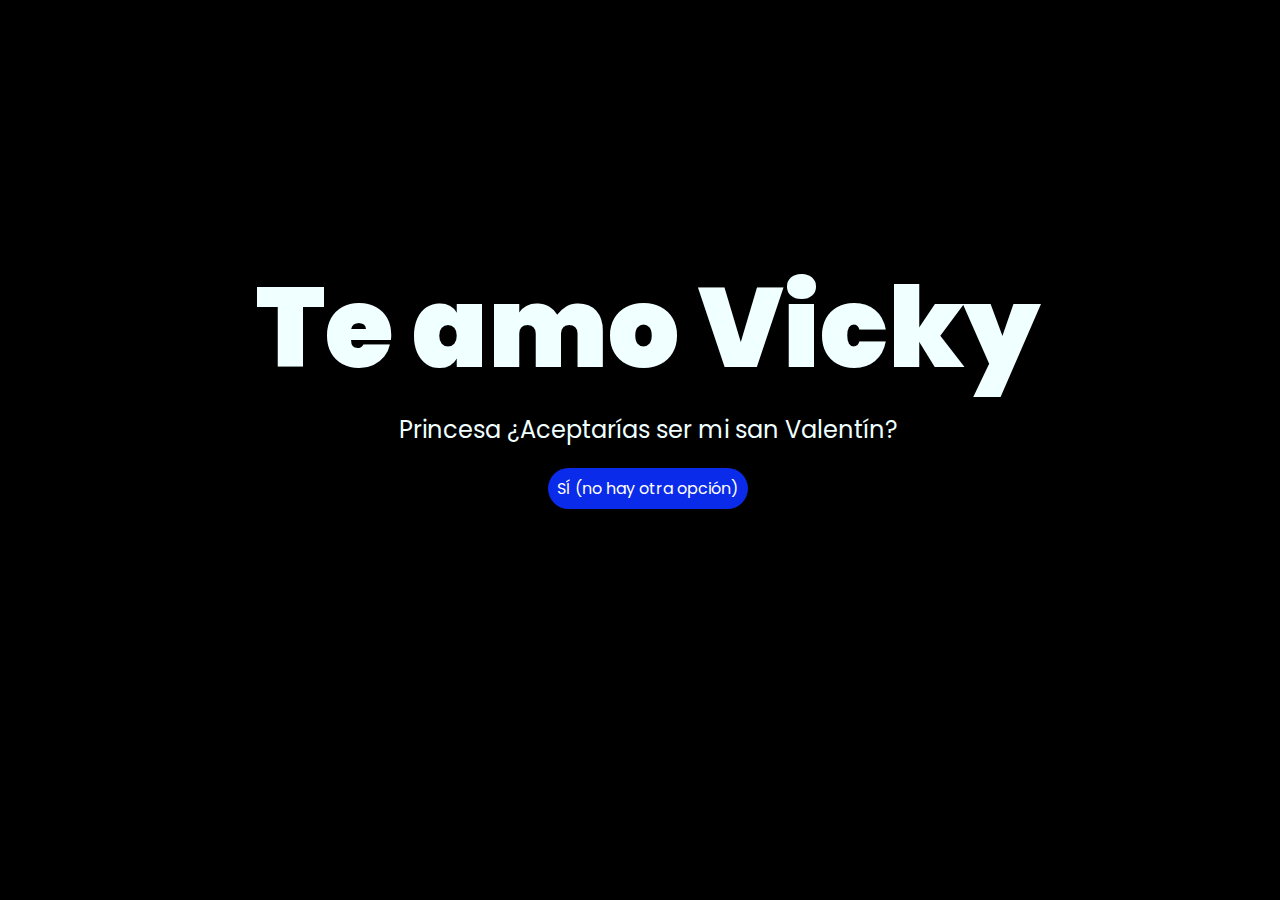
<file: index.html>
<!DOCTYPE html>
<html lang="es">

<head>
    <meta charset="UTF-8">
    <meta http-equiv="X-UA-Compatible" content="IE=edge">
    <meta name="viewport" content="width=device-width, initial-scale=1.0">
    <link rel="stylesheet" href="css/style.css">
    <link rel="icon" href="img/flowers.png" type="image/x-icon">
    <title>Detalles Magy</title>
</head>

<body>
    <div class="greetings">
        <span>Te</span>
        <span>amo</span>
        <span>Vicky</span>

    </div>
    <div class="description">
        <span>Princesa ¿Aceptarías ser mi san Valentín?</span>
    </div>
    <div class="button">
        <button class="botones">
            <a href="flower.html" style="color: #fff;">SÍ (no hay otra opción)</a>
        </button>
    </div>

</body>

</html>
</file>
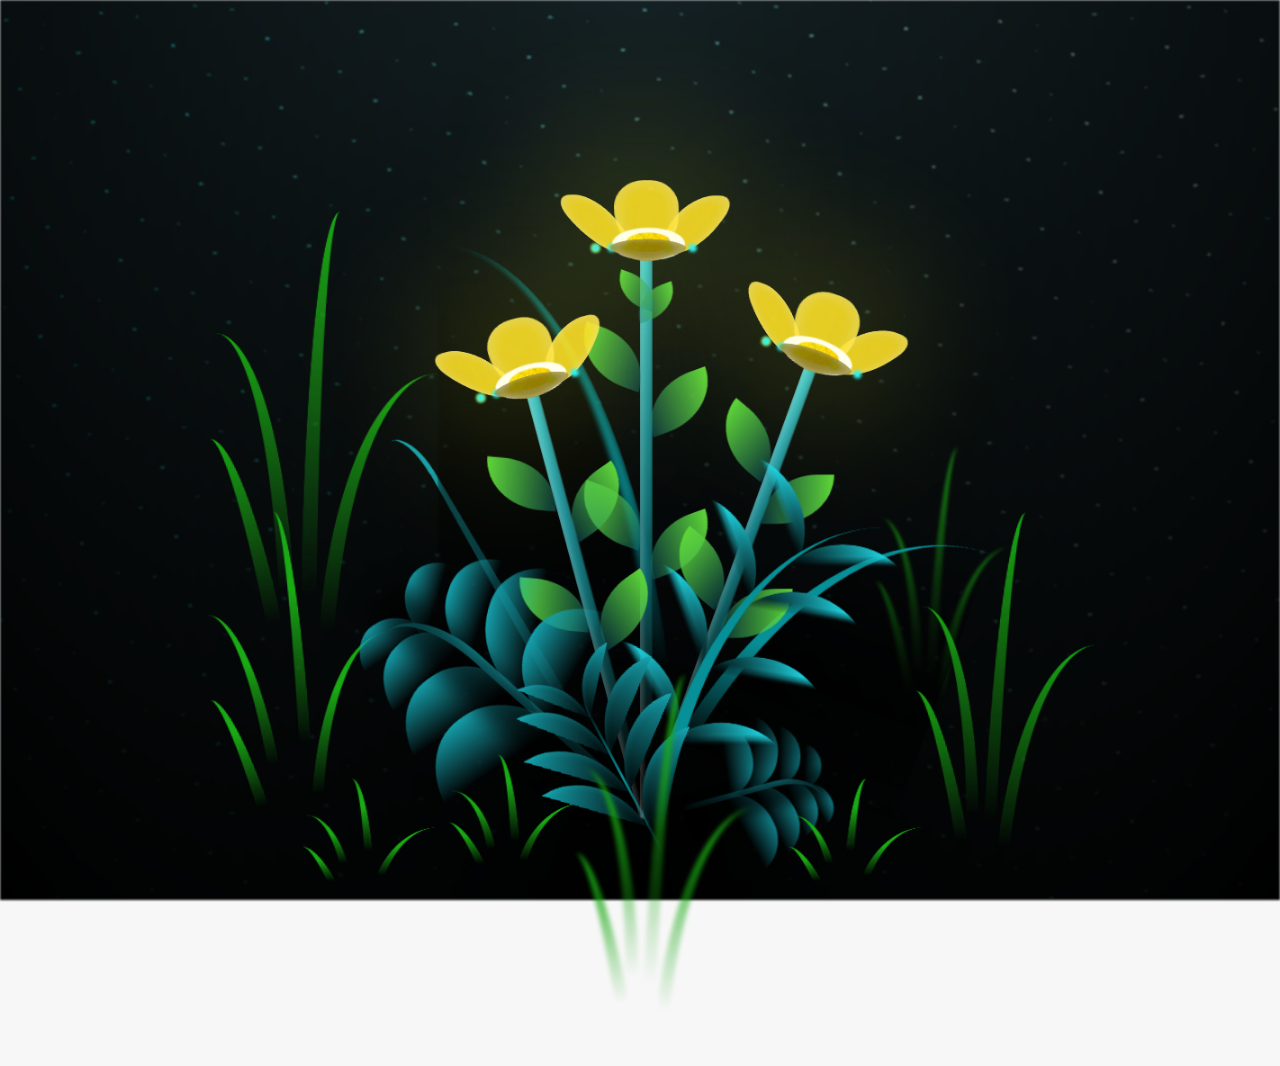
<file: flower.html>
<!DOCTYPE html>
<html lang="es">
  <head>
    <meta charset="UTF-8" />
    <meta http-equiv="X-UA-Compatible" content="IE=edge" />
    <meta name="viewport" content="width=device-width, initial-scale=1.0" />
    <link rel="stylesheet" href="css/main.css" />
    <link rel="icon" href="img/flowers.png" type="image/x-icon" />
    <title>Flower</title>
  </head>
  <body class="container">
    <audio src="sound/floyymenor - gata only (slowed reverb)_[cut_22sec].mp3" autoplay loop></audio>
     
    </div>
    <h1 class="titulo">Cada una de estas flores amarillas representan el amor que día a día me das: paz, confianza en mí mismo y compañía placentera. <br> <br>
      Ya que sos la única  que supo notar quién era en realidad, y eso muy poco se nota en alguien, solo verdaderas personas como tú notan y valoran a personas como yo, créeme que te valoro mucho a ti como persona y como eres así conmigo, espero que nunca dejes de serlo, l love you 💞💘</h1>
  
    <div class="night"></div>
    <div class="flowers">
      <div class="flower flower--1">
        <div class="flower__leafs flower__leafs--1">
          <div class="flower__leaf flower__leaf--1"></div>
          <div class="flower__leaf flower__leaf--2"></div>
          <div class="flower__leaf flower__leaf--3"></div>
          <div class="flower__leaf flower__leaf--4"></div>
          <div class="flower__white-circle"></div>

          <div class="flower__light flower__light--1"></div>
          <div class="flower__light flower__light--2"></div>
          <div class="flower__light flower__light--3"></div>
          <div class="flower__light flower__light--4"></div>
          <div class="flower__light flower__light--5"></div>
          <div class="flower__light flower__light--6"></div>
          <div class="flower__light flower__light--7"></div>
          <div class="flower__light flower__light--8"></div>
        </div>
        <div class="flower__line">
          <div class="flower__line__leaf flower__line__leaf--1"></div>
          <div class="flower__line__leaf flower__line__leaf--2"></div>
          <div class="flower__line__leaf flower__line__leaf--3"></div>
          <div class="flower__line__leaf flower__line__leaf--4"></div>
          <div class="flower__line__leaf flower__line__leaf--5"></div>
          <div class="flower__line__leaf flower__line__leaf--6"></div>
        </div>
      </div>

      <div class="flower flower--2">
        <div class="flower__leafs flower__leafs--2">
          <div class="flower__leaf flower__leaf--1"></div>
          <div class="flower__leaf flower__leaf--2"></div>
          <div class="flower__leaf flower__leaf--3"></div>
          <div class="flower__leaf flower__leaf--4"></div>
          <div class="flower__white-circle"></div>

          <div class="flower__light flower__light--1"></div>
          <div class="flower__light flower__light--2"></div>
          <div class="flower__light flower__light--3"></div>
          <div class="flower__light flower__light--4"></div>
          <div class="flower__light flower__light--5"></div>
          <div class="flower__light flower__light--6"></div>
          <div class="flower__light flower__light--7"></div>
          <div class="flower__light flower__light--8"></div>
        </div>
        <div class="flower__line">
          <div class="flower__line__leaf flower__line__leaf--1"></div>
          <div class="flower__line__leaf flower__line__leaf--2"></div>
          <div class="flower__line__leaf flower__line__leaf--3"></div>
          <div class="flower__line__leaf flower__line__leaf--4"></div>
        </div>
      </div>

      <div class="flower flower--3">
        <div class="flower__leafs flower__leafs--3">
          <div class="flower__leaf flower__leaf--1"></div>
          <div class="flower__leaf flower__leaf--2"></div>
          <div class="flower__leaf flower__leaf--3"></div>
          <div class="flower__leaf flower__leaf--4"></div>
          <div class="flower__white-circle"></div>

          <div class="flower__light flower__light--1"></div>
          <div class="flower__light flower__light--2"></div>
          <div class="flower__light flower__light--3"></div>
          <div class="flower__light flower__light--4"></div>
          <div class="flower__light flower__light--5"></div>
          <div class="flower__light flower__light--6"></div>
          <div class="flower__light flower__light--7"></div>
          <div class="flower__light flower__light--8"></div>
        </div>
        <div class="flower__line">
          <div class="flower__line__leaf flower__line__leaf--1"></div>
          <div class="flower__line__leaf flower__line__leaf--2"></div>
          <div class="flower__line__leaf flower__line__leaf--3"></div>
          <div class="flower__line__leaf flower__line__leaf--4"></div>
        </div>
      </div>

      <div class="grow-ans" style="--d: 1.2s">
        <div class="flower__g-long">
          <div class="flower__g-long__top"></div>
          <div class="flower__g-long__bottom"></div>
        </div>
      </div>

      <div class="growing-grass">
        <div class="flower__grass flower__grass--1">
          <div class="flower__grass--top"></div>
          <div class="flower__grass--bottom"></div>
          <div class="flower__grass__leaf flower__grass__leaf--1"></div>
          <div class="flower__grass__leaf flower__grass__leaf--2"></div>
          <div class="flower__grass__leaf flower__grass__leaf--3"></div>
          <div class="flower__grass__leaf flower__grass__leaf--4"></div>
          <div class="flower__grass__leaf flower__grass__leaf--5"></div>
          <div class="flower__grass__leaf flower__grass__leaf--6"></div>
          <div class="flower__grass__leaf flower__grass__leaf--7"></div>
          <div class="flower__grass__leaf flower__grass__leaf--8"></div>
          <div class="flower__grass__overlay"></div>
        </div>
      </div>

      <div class="growing-grass">
        <div class="flower__grass flower__grass--2">
          <div class="flower__grass--top"></div>
          <div class="flower__grass--bottom"></div>
          <div class="flower__grass__leaf flower__grass__leaf--1"></div>
          <div class="flower__grass__leaf flower__grass__leaf--2"></div>
          <div class="flower__grass__leaf flower__grass__leaf--3"></div>
          <div class="flower__grass__leaf flower__grass__leaf--4"></div>
          <div class="flower__grass__leaf flower__grass__leaf--5"></div>
          <div class="flower__grass__leaf flower__grass__leaf--6"></div>
          <div class="flower__grass__leaf flower__grass__leaf--7"></div>
          <div class="flower__grass__leaf flower__grass__leaf--8"></div>
          <div class="flower__grass__overlay"></div>
        </div>
      </div>

      <div class="grow-ans" style="--d: 2.4s">
        <div class="flower__g-right flower__g-right--1">
          <div class="leaf"></div>
        </div>
      </div>

      <div class="grow-ans" style="--d: 2.8s">
        <div class="flower__g-right flower__g-right--2">
          <div class="leaf"></div>
        </div>
      </div>

      <div class="grow-ans" style="--d: 2.8s">
        <div class="flower__g-front">
          <div
            class="flower__g-front__leaf-wrapper flower__g-front__leaf-wrapper--1"
          >
            <div class="flower__g-front__leaf"></div>
          </div>
          <div
            class="flower__g-front__leaf-wrapper flower__g-front__leaf-wrapper--2"
          >
            <div class="flower__g-front__leaf"></div>
          </div>
          <div
            class="flower__g-front__leaf-wrapper flower__g-front__leaf-wrapper--3"
          >
            <div class="flower__g-front__leaf"></div>
          </div>
          <div
            class="flower__g-front__leaf-wrapper flower__g-front__leaf-wrapper--4"
          >
            <div class="flower__g-front__leaf"></div>
          </div>
          <div
            class="flower__g-front__leaf-wrapper flower__g-front__leaf-wrapper--5"
          >
            <div class="flower__g-front__leaf"></div>
          </div>
          <div
            class="flower__g-front__leaf-wrapper flower__g-front__leaf-wrapper--6"
          >
            <div class="flower__g-front__leaf"></div>
          </div>
          <div
            class="flower__g-front__leaf-wrapper flower__g-front__leaf-wrapper--7"
          >
            <div class="flower__g-front__leaf"></div>
          </div>
          <div
            class="flower__g-front__leaf-wrapper flower__g-front__leaf-wrapper--8"
          >
            <div class="flower__g-front__leaf"></div>
          </div>
          <div class="flower__g-front__line"></div>
        </div>
      </div>

      <div class="grow-ans" style="--d: 3.2s">
        <div class="flower__g-fr">
          <div class="leaf"></div>
          <div class="flower__g-fr__leaf flower__g-fr__leaf--1"></div>
          <div class="flower__g-fr__leaf flower__g-fr__leaf--2"></div>
          <div class="flower__g-fr__leaf flower__g-fr__leaf--3"></div>
          <div class="flower__g-fr__leaf flower__g-fr__leaf--4"></div>
          <div class="flower__g-fr__leaf flower__g-fr__leaf--5"></div>
          <div class="flower__g-fr__leaf flower__g-fr__leaf--6"></div>
          <div class="flower__g-fr__leaf flower__g-fr__leaf--7"></div>
          <div class="flower__g-fr__leaf flower__g-fr__leaf--8"></div>
        </div>
      </div>

      <div class="long-g long-g--0">
        <div class="grow-ans" style="--d: 3s">
          <div class="leaf leaf--0"></div>
        </div>
        <div class="grow-ans" style="--d: 2.2s">
          <div class="leaf leaf--1"></div>
        </div>
        <div class="grow-ans" style="--d: 3.4s">
          <div class="leaf leaf--2"></div>
        </div>
        <div class="grow-ans" style="--d: 3.6s">
          <div class="leaf leaf--3"></div>
        </div>
      </div>

      <div class="long-g long-g--1">
        <div class="grow-ans" style="--d: 3.6s">
          <div class="leaf leaf--0"></div>
        </div>
        <div class="grow-ans" style="--d: 3.8s">
          <div class="leaf leaf--1"></div>
        </div>
        <div class="grow-ans" style="--d: 4s">
          <div class="leaf leaf--2"></div>
        </div>
        <div class="grow-ans" style="--d: 4.2s">
          <div class="leaf leaf--3"></div>
        </div>
      </div>

      <div class="long-g long-g--2">
        <div class="grow-ans" style="--d: 4s">
          <div class="leaf leaf--0"></div>
        </div>
        <div class="grow-ans" style="--d: 4.2s">
          <div class="leaf leaf--1"></div>
        </div>
        <div class="grow-ans" style="--d: 4.4s">
          <div class="leaf leaf--2"></div>
        </div>
        <div class="grow-ans" style="--d: 4.6s">
          <div class="leaf leaf--3"></div>
        </div>
      </div>

      <div class="long-g long-g--3">
        <div class="grow-ans" style="--d: 4s">
          <div class="leaf leaf--0"></div>
        </div>
        <div class="grow-ans" style="--d: 4.2s">
          <div class="leaf leaf--1"></div>
        </div>
        <div class="grow-ans" style="--d: 3s">
          <div class="leaf leaf--2"></div>
        </div>
        <div class="grow-ans" style="--d: 3.6s">
          <div class="leaf leaf--3"></div>
        </div>
      </div>

      <div class="long-g long-g--4">
        <div class="grow-ans" style="--d: 4s">
          <div class="leaf leaf--0"></div>
        </div>
        <div class="grow-ans" style="--d: 4.2s">
          <div class="leaf leaf--1"></div>
        </div>
        <div class="grow-ans" style="--d: 3s">
          <div class="leaf leaf--2"></div>
        </div>
        <div class="grow-ans" style="--d: 3.6s">
          <div class="leaf leaf--3"></div>
        </div>
      </div>

      <div class="long-g long-g--5">
        <div class="grow-ans" style="--d: 4s">
          <div class="leaf leaf--0"></div>
        </div>
        <div class="grow-ans" style="--d: 4.2s">
          <div class="leaf leaf--1"></div>
        </div>
        <div class="grow-ans" style="--d: 3s">
          <div class="leaf leaf--2"></div>
        </div>
        <div class="grow-ans" style="--d: 3.6s">
          <div class="leaf leaf--3"></div>
        </div>
      </div>

      <div class="long-g long-g--6">
        <div class="grow-ans" style="--d: 4.2s">
          <div class="leaf leaf--0"></div>
        </div>
        <div class="grow-ans" style="--d: 4.4s">
          <div class="leaf leaf--1"></div>
        </div>
        <div class="grow-ans" style="--d: 4.6s">
          <div class="leaf leaf--2"></div>
        </div>
        <div class="grow-ans" style="--d: 4.8s">
          <div class="leaf leaf--3"></div>
        </div>
      </div>

      <div class="long-g long-g--7">
        <div class="grow-ans" style="--d: 3s">
          <div class="leaf leaf--0"></div>
        </div>
        <div class="grow-ans" style="--d: 3.2s">
          <div class="leaf leaf--1"></div>
        </div>
        <div class="grow-ans" style="--d: 3.5s">
          <div class="leaf leaf--2"></div>
        </div>
        <div class="grow-ans" style="--d: 3.6s">
          <div class="leaf leaf--3"></div>
        </div>
      </div>
    </div>
    <script src="anim.js"></script>
    <script src="main.js"></script>
  </body>
</html>
</file>
<file: css/style.css>
@import url('https://fonts.googleapis.com/css2?family=Poppins:ital,wght@0,500;1,900&display=swap');
*{
    font-family: 'Poppins',cursive;
}
body{
    color: azure;
    width: 100%;
    height: 82vh;
    display: flex;
    flex-direction: column;
    align-items: center;
    justify-content: center;
    background-color: black;
    /* padding-top: -30; */
}

.botones{
    padding: 9px;
    border-radius: 80px;
    background-color: transparent;
    border: none;
}

.botones a{
    background-color: #0a2be9;
    padding: 9px;
    border-radius: 80px;
    -webkit-border-radius: 80px;
    -moz-border-radius: 80px;
    -ms-border-radius: 80px;
    -o-border-radius: 80px;

}

.botones a:focus{
    background-color: rgb(50, 194, 194);
}

.greetings{
    font-size: 7rem;
    font-weight: 900;
}
.greetings > span{
    animation: glow 2.5s ease-in-out infinite;
}
@keyframes glow{
    0%, 100%{
        color: #fff;
        text-shadow: 0 0 12px #39c6d6, 0 0 50px #39c6d6, 0 0 100px #39c6d6;
    }
    10%, 90%{
        color: #111;
        text-shadow: none;
    }
}
.greetings > span:nth-child(2){
    animation-delay: .2s ;
}
.greetings > span:nth-child(3){
    animation-delay: .4s ;
}
.greetings > span:nth-child(4){
    animation-delay: .6s;
}
.greetings > span:nth-child(5){
    animation-delay: .8s;
}
.greetings > span:nth-child(6){
    animation-delay: 1s;
}

.description{
    font-size: 1.5rem;
    margin-bottom: 20px;
}

.button a{
    text-decoration: none;
    font-size: 1rem;
    color: #111;
}

@media screen and (max-width:574px){
    .greetings{
        display: block;
        font-size: 4rem;
        font-weight: 800;
        text-align: center;
    }
    .description{
        font-size: 2rem;
    }
    
    .button a{
        font-size: 1rem;
    }
}
</file>
<file: css/main.css>
*,
*::after,
*::before {
  padding: 0;
  margin: 0;
  box-sizing: border-box;
}

:root {
  --dark-color: #000;
}

body {
  display: flex;
  align-items: flex-end;
  justify-content: center;
  min-height: 100vh;
  background-color: var(--dark-color);
  overflow: hidden;
  perspective: 1000px;
}

#lyrics {
  font-size: 28px;
  font-family: "Franklin Gothic Medium", "Arial Narrow", Arial, sans-serif;
  color: white;
  position: absolute;
  margin-bottom: 20%;
  z-index: 1;
  font-weight: bold;
  letter-spacing: 4px;
}
@media only screen and (max-width: 600px) {
  /* Estilos específicos para dispositivos con un ancho máximo de 600px */
  #lyrics {
      font-size: 14px; /* Reduce el tamaño del texto para dispositivos más pequeños */
      margin-bottom: 530px;
      letter-spacing: 3px;
  }

}
.titulo {
  margin-bottom: 180px;
  font-family: "Comic Sans MS", Arial, sans-serif;
  color: rgb(254, 238, 8);
  position: absolute;
  font-weight: bold;
  letter-spacing: 2px;
  opacity: 0;
  animation: fadeIn 5s ease-in-out forwards;
  text-align: center;
  
}
@keyframes fadeIn {
  from {
    opacity: 0;
  }
  to {
    opacity: 1;
  }
}

.night {
  z-index: -1;
  position: absolute;
  left: 50%;
  top: 0;
  transform: translateX(-50%);
  width: 100%;
  height: 100%;
  filter: blur(0.1vmin);
  background-image: radial-gradient(
      ellipse at top,
      transparent 0%,
      var(--dark-color)
    ),
    radial-gradient(
      ellipse at bottom,
      var(--dark-color),
      rgba(145, 233, 255, 0.2)
    ),
    repeating-linear-gradient(
      220deg,
      rgb(0, 0, 0) 0px,
      rgb(0, 0, 0) 19px,
      transparent 19px,
      transparent 22px
    ),
    repeating-linear-gradient(
      189deg,
      rgb(0, 0, 0) 0px,
      rgb(0, 0, 0) 19px,
      transparent 19px,
      transparent 22px
    ),
    repeating-linear-gradient(
      148deg,
      rgb(0, 0, 0) 0px,
      rgb(0, 0, 0) 19px,
      transparent 19px,
      transparent 22px
    ),
    linear-gradient(90deg, rgb(0, 255, 250), rgb(240, 240, 240));
}

.flowers {
  position: relative;
  transform: scale(0.9);
  /*margin-bottom: 100px;
  */
}

@media only screen and (max-width: 600px) {
  /* Estilos específicos para dispositivos con un ancho máximo de 600px */
.flowers {
      font-size: 14px;
      margin-bottom: 35%;
      letter-spacing: 3px;
      transform: scale(1.0);
}

}

.flower {
  position: absolute;
  bottom: 10vmin;
  transform-origin: bottom center;
  z-index: 10;
  --fl-speed: 0.8s;
}
.flower--1 {
  -webkit-animation: moving-flower-1 4s linear infinite;
  animation: moving-flower-1 4s linear infinite;
}
.flower--1 .flower__line {
  height: 70vmin;
  -webkit-animation-delay: 0.3s;
  animation-delay: 0.3s;
}
.flower--1 .flower__line__leaf--1 {
  -webkit-animation: blooming-leaf-right var(--fl-speed) 1.6s backwards;
  animation: blooming-leaf-right var(--fl-speed) 1.6s backwards;
}
.flower--1 .flower__line__leaf--2 {
  -webkit-animation: blooming-leaf-right var(--fl-speed) 1.4s backwards;
  animation: blooming-leaf-right var(--fl-speed) 1.4s backwards;
}
.flower--1 .flower__line__leaf--3 {
  -webkit-animation: blooming-leaf-left var(--fl-speed) 1.2s backwards;
  animation: blooming-leaf-left var(--fl-speed) 1.2s backwards;
}
.flower--1 .flower__line__leaf--4 {
  -webkit-animation: blooming-leaf-left var(--fl-speed) 1s backwards;
  animation: blooming-leaf-left var(--fl-speed) 1s backwards;
}
.flower--1 .flower__line__leaf--5 {
  -webkit-animation: blooming-leaf-right var(--fl-speed) 1.8s backwards;
  animation: blooming-leaf-right var(--fl-speed) 1.8s backwards;
}
.flower--1 .flower__line__leaf--6 {
  -webkit-animation: blooming-leaf-left var(--fl-speed) 2s backwards;
  animation: blooming-leaf-left var(--fl-speed) 2s backwards;
}
.flower--2 {
  left: 50%;
  transform: rotate(20deg);
  -webkit-animation: moving-flower-2 4s linear infinite;
  animation: moving-flower-2 4s linear infinite;
}
.flower--2 .flower__line {
  height: 60vmin;
  -webkit-animation-delay: 0.6s;
  animation-delay: 0.6s;
}
.flower--2 .flower__line__leaf--1 {
  -webkit-animation: blooming-leaf-right var(--fl-speed) 1.9s backwards;
  animation: blooming-leaf-right var(--fl-speed) 1.9s backwards;
}
.flower--2 .flower__line__leaf--2 {
  -webkit-animation: blooming-leaf-right var(--fl-speed) 1.7s backwards;
  animation: blooming-leaf-right var(--fl-speed) 1.7s backwards;
}
.flower--2 .flower__line__leaf--3 {
  -webkit-animation: blooming-leaf-left var(--fl-speed) 1.5s backwards;
  animation: blooming-leaf-left var(--fl-speed) 1.5s backwards;
}
.flower--2 .flower__line__leaf--4 {
  -webkit-animation: blooming-leaf-left var(--fl-speed) 1.3s backwards;
  animation: blooming-leaf-left var(--fl-speed) 1.3s backwards;
}
.flower--3 {
  left: 50%;
  transform: rotate(-15deg);
  -webkit-animation: moving-flower-3 4s linear infinite;
  animation: moving-flower-3 4s linear infinite;
}
.flower--3 .flower__line {
  -webkit-animation-delay: 0.9s;
  animation-delay: 0.9s;
}
.flower--3 .flower__line__leaf--1 {
  -webkit-animation: blooming-leaf-right var(--fl-speed) 2.5s backwards;
  animation: blooming-leaf-right var(--fl-speed) 2.5s backwards;
}
.flower--3 .flower__line__leaf--2 {
  -webkit-animation: blooming-leaf-right var(--fl-speed) 2.3s backwards;
  animation: blooming-leaf-right var(--fl-speed) 2.3s backwards;
}
.flower--3 .flower__line__leaf--3 {
  -webkit-animation: blooming-leaf-left var(--fl-speed) 2.1s backwards;
  animation: blooming-leaf-left var(--fl-speed) 2.1s backwards;
}
.flower--3 .flower__line__leaf--4 {
  -webkit-animation: blooming-leaf-left var(--fl-speed) 1.9s backwards;
  animation: blooming-leaf-left var(--fl-speed) 1.9s backwards;
}
.flower__leafs {
  position: relative;
  -webkit-animation: blooming-flower 2s backwards;
  animation: blooming-flower 2s backwards;
}
.flower__leafs--1 {
  -webkit-animation-delay: 1.1s;
  animation-delay: 1.1s;
}
.flower__leafs--2 {
  -webkit-animation-delay: 1.4s;
  animation-delay: 1.4s;
}
.flower__leafs--3 {
  -webkit-animation-delay: 1.7s;
  animation-delay: 1.7s;
}
.flower__leafs::after {
  content: "";
  position: absolute;
  left: 0;
  top: 0;
  transform: translate(-50%, -100%);
  width: 8vmin;
  height: 8vmin;
  background-color: #f9fd25;
  /* background-color: #fd2525; */
  filter: blur(10vmin);
}
.flower__leaf {
  position: absolute;
  bottom: 0;
  left: 50%;
  width: 8vmin;
  height: 11vmin;
  border-radius: 51% 49% 47% 53%/44% 45% 55% 69%;
  background-color: #253bfd;
  background-color: #fddd25;
  transform-origin: bottom center;
  opacity: 0.9;
  box-shadow: inset 0 0 2vmin rgba(255, 255, 255, 0.5);
}
.flower__leaf--1 {
  transform: translate(-10%, 1%) rotateY(40deg) rotateX(-50deg);
}
.flower__leaf--2 {
  transform: translate(-50%, -4%) rotateX(40deg);
}
.flower__leaf--3 {
  transform: translate(-90%, 0%) rotateY(45deg) rotateX(50deg);
}
.flower__leaf--4 {
  width: 8vmin;
  height: 8vmin;
  transform-origin: bottom left;
  border-radius: 4vmin 10vmin 4vmin 4vmin;
  transform: translate(0%, 18%) rotateX(70deg) rotate(-43deg);
  background-color: #7c6901;
  z-index: 1;
  opacity: 0.8;
}
.flower__white-circle {
  position: absolute;
  left: -3.5vmin;
  top: -3vmin;
  width: 9vmin;
  height: 4vmin;
  border-radius: 50%;
  background-color: #fff;
}
.flower__white-circle::after {
  content: "";
  position: absolute;
  left: 50%;
  top: 45%;
  transform: translate(-50%, -50%);
  width: 60%;
  height: 60%;
  border-radius: inherit;
  background-image: repeating-linear-gradient(
      135deg,
      rgba(0, 0, 0, 0.03) 0px,
      rgba(0, 0, 0, 0.03) 1px,
      transparent 1px,
      transparent 12px
    ),
    repeating-linear-gradient(
      45deg,
      rgba(0, 0, 0, 0.03) 0px,
      rgba(0, 0, 0, 0.03) 1px,
      transparent 1px,
      transparent 12px
    ),
    repeating-linear-gradient(
      67.5deg,
      rgba(0, 0, 0, 0.03) 0px,
      rgba(0, 0, 0, 0.03) 1px,
      transparent 1px,
      transparent 12px
    ),
    repeating-linear-gradient(
      135deg,
      rgba(0, 0, 0, 0.03) 0px,
      rgba(0, 0, 0, 0.03) 1px,
      transparent 1px,
      transparent 12px
    ),
    repeating-linear-gradient(
      45deg,
      rgba(0, 0, 0, 0.03) 0px,
      rgba(0, 0, 0, 0.03) 1px,
      transparent 1px,
      transparent 12px
    ),
    repeating-linear-gradient(
      112.5deg,
      rgba(0, 0, 0, 0.03) 0px,
      rgba(0, 0, 0, 0.03) 1px,
      transparent 1px,
      transparent 12px
    ),
    repeating-linear-gradient(
      112.5deg,
      rgba(0, 0, 0, 0.03) 0px,
      rgba(0, 0, 0, 0.03) 1px,
      transparent 1px,
      transparent 12px
    ),
    repeating-linear-gradient(
      45deg,
      rgba(0, 0, 0, 0.03) 0px,
      rgba(0, 0, 0, 0.03) 1px,
      transparent 1px,
      transparent 12px
    ),
    repeating-linear-gradient(
      22.5deg,
      rgba(0, 0, 0, 0.03) 0px,
      rgba(0, 0, 0, 0.03) 1px,
      transparent 1px,
      transparent 12px
    ),
    repeating-linear-gradient(
      45deg,
      rgba(0, 0, 0, 0.03) 0px,
      rgba(0, 0, 0, 0.03) 1px,
      transparent 1px,
      transparent 12px
    ),
    repeating-linear-gradient(
      22.5deg,
      rgba(0, 0, 0, 0.03) 0px,
      rgba(0, 0, 0, 0.03) 1px,
      transparent 1px,
      transparent 12px
    ),
    repeating-linear-gradient(
      135deg,
      rgba(0, 0, 0, 0.03) 0px,
      rgba(0, 0, 0, 0.03) 1px,
      transparent 1px,
      transparent 12px
    ),
    repeating-linear-gradient(
      157.5deg,
      rgba(0, 0, 0, 0.03) 0px,
      rgba(0, 0, 0, 0.03) 1px,
      transparent 1px,
      transparent 12px
    ),
    repeating-linear-gradient(
      67.5deg,
      rgba(0, 0, 0, 0.03) 0px,
      rgba(0, 0, 0, 0.03) 1px,
      transparent 1px,
      transparent 12px
    ),
    repeating-linear-gradient(
      67.5deg,
      rgba(0, 0, 0, 0.03) 0px,
      rgba(0, 0, 0, 0.03) 1px,
      transparent 1px,
      transparent 12px
    ),
    linear-gradient(90deg, rgb(255, 235, 18), rgb(255, 206, 0));
}
.flower__line {
  height: 55vmin;
  width: 1.5vmin;
  background-image: linear-gradient(
      to left,
      rgba(0, 0, 0, 0.2),
      transparent,
      rgba(255, 255, 255, 0.2)
    ),
    linear-gradient(to top, transparent 10%, #14757a, #39c6d6);
  box-shadow: inset 0 0 2px rgba(0, 0, 0, 0.5);
  -webkit-animation: grow-flower-tree 4s backwards;
  animation: grow-flower-tree 4s backwards;
}
.flower__line__leaf {
  --w: 7vmin;
  --h: calc(var(--w) + 2vmin);
  position: absolute;
  top: 20%;
  left: 90%;
  width: var(--w);
  height: var(--h);
  border-top-right-radius: var(--h);
  border-bottom-left-radius: var(--h);
  background-image: linear-gradient(to top, rgba(20, 117, 122, 0.4), #5ed639);
}
.flower__line__leaf--1 {
  transform: rotate(70deg) rotateY(30deg);
}
.flower__line__leaf--2 {
  top: 45%;
  transform: rotate(70deg) rotateY(30deg);
}
.flower__line__leaf--3,
.flower__line__leaf--4,
.flower__line__leaf--6 {
  border-top-right-radius: 0;
  border-bottom-left-radius: 0;
  border-top-left-radius: var(--h);
  border-bottom-right-radius: var(--h);
  left: -460%;
  top: 12%;
  transform: rotate(-70deg) rotateY(30deg);
}
.flower__line__leaf--4 {
  top: 40%;
}
.flower__line__leaf--5 {
  top: 0;
  transform-origin: left;
  transform: rotate(70deg) rotateY(30deg) scale(0.6);
}
.flower__line__leaf--6 {
  top: -2%;
  left: -450%;
  transform-origin: right;
  transform: rotate(-70deg) rotateY(30deg) scale(0.6);
}
.flower__light {
  position: absolute;
  bottom: 0vmin;
  width: 1vmin;
  height: 1vmin;
  background-color: rgb(255, 251, 0);
  border-radius: 50%;
  filter: blur(0.2vmin);
  -webkit-animation: light-ans 4s linear infinite backwards;
  animation: light-ans 4s linear infinite backwards;
}
.flower__light:nth-child(odd) {
  background-color: #23f0ff;
}
.flower__light--1 {
  left: -2vmin;
  -webkit-animation-delay: 1s;
  animation-delay: 1s;
}
.flower__light--2 {
  left: 3vmin;
  -webkit-animation-delay: 0.5s;
  animation-delay: 0.5s;
}
.flower__light--3 {
  left: -6vmin;
  -webkit-animation-delay: 0.3s;
  animation-delay: 0.3s;
}
.flower__light--4 {
  left: 6vmin;
  -webkit-animation-delay: 0.9s;
  animation-delay: 0.9s;
}
.flower__light--5 {
  left: -1vmin;
  -webkit-animation-delay: 1.5s;
  animation-delay: 1.5s;
}
.flower__light--6 {
  left: -4vmin;
  -webkit-animation-delay: 3s;
  animation-delay: 3s;
}
.flower__light--7 {
  left: 3vmin;
  -webkit-animation-delay: 2s;
  animation-delay: 2s;
}
.flower__light--8 {
  left: -6vmin;
  -webkit-animation-delay: 3.5s;
  animation-delay: 3.5s;
}
.flower__grass {
  --c: #159faa;
  --line-w: 1.5vmin;
  position: absolute;
  bottom: 12vmin;
  left: -7vmin;
  display: flex;
  flex-direction: column;
  align-items: flex-end;
  z-index: 20;
  transform-origin: bottom center;
  transform: rotate(-48deg) rotateY(40deg);
}
.flower__grass--1 {
  -webkit-animation: moving-grass 2s linear infinite;
  animation: moving-grass 2s linear infinite;
}
.flower__grass--2 {
  left: 2vmin;
  bottom: 10vmin;
  transform: scale(0.5) rotate(75deg) rotateX(10deg) rotateY(-200deg);
  opacity: 0.8;
  z-index: 0;
  -webkit-animation: moving-grass--2 1.5s linear infinite;
  animation: moving-grass--2 1.5s linear infinite;
}
.flower__grass--top {
  width: 7vmin;
  height: 10vmin;
  border-top-right-radius: 100%;
  border-right: var(--line-w) solid var(--c);
  transform-origin: bottom center;
  transform: rotate(-2deg);
}
.flower__grass--bottom {
  margin-top: -2px;
  width: var(--line-w);
  height: 25vmin;
  background-image: linear-gradient(to top, transparent, var(--c));
}
.flower__grass__leaf {
  --size: 10vmin;
  position: absolute;
  width: calc(var(--size) * 2.1);
  height: var(--size);
  border-top-left-radius: var(--size);
  border-top-right-radius: var(--size);
  background-image: linear-gradient(
    to top,
    transparent,
    transparent 30%,
    var(--c)
  );
  z-index: 100;
}
.flower__grass__leaf--1 {
  top: -6%;
  left: 30%;
  --size: 6vmin;
  transform: rotate(-20deg);
  -webkit-animation: growing-grass-ans--1 2s 2.6s backwards;
  animation: growing-grass-ans--1 2s 2.6s backwards;
}
@-webkit-keyframes growing-grass-ans--1 {
  0% {
    transform-origin: bottom left;
    transform: rotate(-20deg) scale(0);
  }
}
@keyframes growing-grass-ans--1 {
  0% {
    transform-origin: bottom left;
    transform: rotate(-20deg) scale(0);
  }
}
.flower__grass__leaf--2 {
  top: -5%;
  left: -110%;
  --size: 6vmin;
  transform: rotate(10deg);
  -webkit-animation: growing-grass-ans--2 2s 2.4s linear backwards;
  animation: growing-grass-ans--2 2s 2.4s linear backwards;
}
@-webkit-keyframes growing-grass-ans--2 {
  0% {
    transform-origin: bottom right;
    transform: rotate(10deg) scale(0);
  }
}
@keyframes growing-grass-ans--2 {
  0% {
    transform-origin: bottom right;
    transform: rotate(10deg) scale(0);
  }
}
.flower__grass__leaf--3 {
  top: 5%;
  left: 60%;
  --size: 8vmin;
  transform: rotate(-18deg) rotateX(-20deg);
  -webkit-animation: growing-grass-ans--3 2s 2.2s linear backwards;
  animation: growing-grass-ans--3 2s 2.2s linear backwards;
}
@-webkit-keyframes growing-grass-ans--3 {
  0% {
    transform-origin: bottom left;
    transform: rotate(-18deg) rotateX(-20deg) scale(0);
  }
}
@keyframes growing-grass-ans--3 {
  0% {
    transform-origin: bottom left;
    transform: rotate(-18deg) rotateX(-20deg) scale(0);
  }
}
.flower__grass__leaf--4 {
  top: 6%;
  left: -135%;
  --size: 8vmin;
  transform: rotate(2deg);
  -webkit-animation: growing-grass-ans--4 2s 2s linear backwards;
  animation: growing-grass-ans--4 2s 2s linear backwards;
}
@-webkit-keyframes growing-grass-ans--4 {
  0% {
    transform-origin: bottom right;
    transform: rotate(2deg) scale(0);
  }
}
@keyframes growing-grass-ans--4 {
  0% {
    transform-origin: bottom right;
    transform: rotate(2deg) scale(0);
  }
}
.flower__grass__leaf--5 {
  top: 20%;
  left: 60%;
  --size: 10vmin;
  transform: rotate(-24deg) rotateX(-20deg);
  -webkit-animation: growing-grass-ans--5 2s 1.8s linear backwards;
  animation: growing-grass-ans--5 2s 1.8s linear backwards;
}
@-webkit-keyframes growing-grass-ans--5 {
  0% {
    transform-origin: bottom left;
    transform: rotate(-24deg) rotateX(-20deg) scale(0);
  }
}
@keyframes growing-grass-ans--5 {
  0% {
    transform-origin: bottom left;
    transform: rotate(-24deg) rotateX(-20deg) scale(0);
  }
}
.flower__grass__leaf--6 {
  top: 22%;
  left: -180%;
  --size: 10vmin;
  transform: rotate(10deg);
  -webkit-animation: growing-grass-ans--6 2s 1.6s linear backwards;
  animation: growing-grass-ans--6 2s 1.6s linear backwards;
}
@-webkit-keyframes growing-grass-ans--6 {
  0% {
    transform-origin: bottom right;
    transform: rotate(10deg) scale(0);
  }
}
@keyframes growing-grass-ans--6 {
  0% {
    transform-origin: bottom right;
    transform: rotate(10deg) scale(0);
  }
}
.flower__grass__leaf--7 {
  top: 39%;
  left: 70%;
  --size: 10vmin;
  transform: rotate(-10deg);
  -webkit-animation: growing-grass-ans--7 2s 1.4s linear backwards;
  animation: growing-grass-ans--7 2s 1.4s linear backwards;
}
@-webkit-keyframes growing-grass-ans--7 {
  0% {
    transform-origin: bottom left;
    transform: rotate(-10deg) scale(0);
  }
}
@keyframes growing-grass-ans--7 {
  0% {
    transform-origin: bottom left;
    transform: rotate(-10deg) scale(0);
  }
}
.flower__grass__leaf--8 {
  top: 40%;
  left: -215%;
  --size: 11vmin;
  transform: rotate(10deg);
  -webkit-animation: growing-grass-ans--8 2s 1.2s linear backwards;
  animation: growing-grass-ans--8 2s 1.2s linear backwards;
}
@-webkit-keyframes growing-grass-ans--8 {
  0% {
    transform-origin: bottom right;
    transform: rotate(10deg) scale(0);
  }
}
@keyframes growing-grass-ans--8 {
  0% {
    transform-origin: bottom right;
    transform: rotate(10deg) scale(0);
  }
}
.flower__grass__overlay {
  position: absolute;
  top: -10%;
  right: 0%;
  width: 100%;
  height: 100%;
  background-color: rgba(0, 0, 0, 0.6);
  filter: blur(1.5vmin);
  z-index: 100;
}
.flower__g-long {
  --w: 2vmin;
  --h: 6vmin;
  --c: #159faa;
  position: absolute;
  bottom: 10vmin;
  left: -3vmin;
  transform-origin: bottom center;
  transform: rotate(-30deg) rotateY(-20deg);
  display: flex;
  flex-direction: column;
  align-items: flex-end;
  -webkit-animation: flower-g-long-ans 3s linear infinite;
  animation: flower-g-long-ans 3s linear infinite;
}
@-webkit-keyframes flower-g-long-ans {
  0%,
  100% {
    transform: rotate(-30deg) rotateY(-20deg);
  }
  50% {
    transform: rotate(-32deg) rotateY(-20deg);
  }
}
@keyframes flower-g-long-ans {
  0%,
  100% {
    transform: rotate(-30deg) rotateY(-20deg);
  }
  50% {
    transform: rotate(-32deg) rotateY(-20deg);
  }
}
.flower__g-long__top {
  top: calc(var(--h) * -1);
  width: calc(var(--w) + 1vmin);
  height: var(--h);
  border-top-right-radius: 100%;
  border-right: 0.7vmin solid var(--c);
  transform: translate(-0.7vmin, 1vmin);
}
.flower__g-long__bottom {
  width: var(--w);
  height: 50vmin;
  transform-origin: bottom center;
  background-image: linear-gradient(to top, transparent 30%, var(--c));
  box-shadow: inset 0 0 2px rgba(0, 0, 0, 0.5);
  -webkit-clip-path: polygon(35% 0, 65% 1%, 100% 100%, 0% 100%);
  clip-path: polygon(35% 0, 65% 1%, 100% 100%, 0% 100%);
}
.flower__g-right {
  position: absolute;
  bottom: 6vmin;
  left: -2vmin;
  transform-origin: bottom left;
  transform: rotate(20deg);
}
.flower__g-right .leaf {
  width: 30vmin;
  height: 50vmin;
  border-top-left-radius: 100%;
  border-left: 2vmin solid #079097;
  background-image: linear-gradient(
    to bottom,
    transparent,
    var(--dark-color) 60%
  );
  -webkit-mask-image: linear-gradient(to top, transparent 30%, #079097 60%);
}
.flower__g-right--1 {
  -webkit-animation: flower-g-right-ans 2.5s linear infinite;
  animation: flower-g-right-ans 2.5s linear infinite;
}
.flower__g-right--2 {
  left: 5vmin;
  transform: rotateY(-180deg);
  -webkit-animation: flower-g-right-ans--2 3s linear infinite;
  animation: flower-g-right-ans--2 3s linear infinite;
}
.flower__g-right--2 .leaf {
  height: 75vmin;
  filter: blur(0.3vmin);
  opacity: 0.8;
}
@-webkit-keyframes flower-g-right-ans {
  0%,
  100% {
    transform: rotate(20deg);
  }
  50% {
    transform: rotate(24deg) rotateX(-20deg);
  }
}
@keyframes flower-g-right-ans {
  0%,
  100% {
    transform: rotate(20deg);
  }
  50% {
    transform: rotate(24deg) rotateX(-20deg);
  }
}
@-webkit-keyframes flower-g-right-ans--2 {
  0%,
  100% {
    transform: rotateY(-180deg) rotate(0deg) rotateX(-20deg);
  }
  50% {
    transform: rotateY(-180deg) rotate(6deg) rotateX(-20deg);
  }
}
@keyframes flower-g-right-ans--2 {
  0%,
  100% {
    transform: rotateY(-180deg) rotate(0deg) rotateX(-20deg);
  }
  50% {
    transform: rotateY(-180deg) rotate(6deg) rotateX(-20deg);
  }
}
.flower__g-front {
  position: absolute;
  bottom: 6vmin;
  left: 2.5vmin;
  z-index: 100;
  transform-origin: bottom center;
  transform: rotate(-28deg) rotateY(30deg) scale(1.04);
  -webkit-animation: flower__g-front-ans 2s linear infinite;
  animation: flower__g-front-ans 2s linear infinite;
}
@-webkit-keyframes flower__g-front-ans {
  0%,
  100% {
    transform: rotate(-28deg) rotateY(30deg) scale(1.04);
  }
  50% {
    transform: rotate(-35deg) rotateY(40deg) scale(1.04);
  }
}
@keyframes flower__g-front-ans {
  0%,
  100% {
    transform: rotate(-28deg) rotateY(30deg) scale(1.04);
  }
  50% {
    transform: rotate(-35deg) rotateY(40deg) scale(1.04);
  }
}
.flower__g-front__line {
  width: 0.3vmin;
  height: 20vmin;
  background-image: linear-gradient(
    to top,
    transparent,
    #079097,
    transparent 100%
  );
  position: relative;
}
.flower__g-front__leaf-wrapper {
  position: absolute;
  top: 0;
  left: 0;
  transform-origin: bottom left;
  transform: rotate(10deg);
}
.flower__g-front__leaf-wrapper:nth-child(even) {
  left: 0vmin;
  transform: rotateY(-180deg) rotate(5deg);
  -webkit-animation: flower__g-front__leaf-left-ans 1s ease-in backwards;
  animation: flower__g-front__leaf-left-ans 1s ease-in backwards;
}
.flower__g-front__leaf-wrapper:nth-child(odd) {
  -webkit-animation: flower__g-front__leaf-ans 1s ease-in backwards;
  animation: flower__g-front__leaf-ans 1s ease-in backwards;
}
.flower__g-front__leaf-wrapper--1 {
  top: -8vmin;
  transform: scale(0.7);
  -webkit-animation: flower__g-front__leaf-ans 1s 5.5s ease-in backwards !important;
  animation: flower__g-front__leaf-ans 1s 5.5s ease-in backwards !important;
}
.flower__g-front__leaf-wrapper--2 {
  top: -8vmin;
  transform: rotateY(-180deg) scale(0.7) !important;
  -webkit-animation: flower__g-front__leaf-left-ans-2 1s 4.6s ease-in backwards !important;
  animation: flower__g-front__leaf-left-ans-2 1s 4.6s ease-in backwards !important;
}
.flower__g-front__leaf-wrapper--3 {
  top: -3vmin;
  -webkit-animation: flower__g-front__leaf-ans 1s 4.6s ease-in backwards;
  animation: flower__g-front__leaf-ans 1s 4.6s ease-in backwards;
}
.flower__g-front__leaf-wrapper--4 {
  top: -3vmin;
  transform: rotateY(-180deg) scale(0.9) !important;
  -webkit-animation: flower__g-front__leaf-left-ans-2 1s 4.6s ease-in backwards !important;
  animation: flower__g-front__leaf-left-ans-2 1s 4.6s ease-in backwards !important;
}
@-webkit-keyframes flower__g-front__leaf-left-ans-2 {
  0% {
    transform: rotateY(-180deg) scale(0);
  }
}
@keyframes flower__g-front__leaf-left-ans-2 {
  0% {
    transform: rotateY(-180deg) scale(0);
  }
}
.flower__g-front__leaf-wrapper--5,
.flower__g-front__leaf-wrapper--6 {
  top: 2vmin;
}
.flower__g-front__leaf-wrapper--7,
.flower__g-front__leaf-wrapper--8 {
  top: 6.5vmin;
}
.flower__g-front__leaf-wrapper--2 {
  -webkit-animation-delay: 5.2s !important;
  animation-delay: 5.2s !important;
}
.flower__g-front__leaf-wrapper--3 {
  -webkit-animation-delay: 4.9s !important;
  animation-delay: 4.9s !important;
}
.flower__g-front__leaf-wrapper--5 {
  -webkit-animation-delay: 4.3s !important;
  animation-delay: 4.3s !important;
}
.flower__g-front__leaf-wrapper--6 {
  -webkit-animation-delay: 4.1s !important;
  animation-delay: 4.1s !important;
}
.flower__g-front__leaf-wrapper--7 {
  -webkit-animation-delay: 3.8s !important;
  animation-delay: 3.8s !important;
}
.flower__g-front__leaf-wrapper--8 {
  -webkit-animation-delay: 3.5s !important;
  animation-delay: 3.5s !important;
}
@-webkit-keyframes flower__g-front__leaf-ans {
  0% {
    transform: rotate(10deg) scale(0);
  }
}
@keyframes flower__g-front__leaf-ans {
  0% {
    transform: rotate(10deg) scale(0);
  }
}
@-webkit-keyframes flower__g-front__leaf-left-ans {
  0% {
    transform: rotateY(-180deg) rotate(5deg) scale(0);
  }
}
@keyframes flower__g-front__leaf-left-ans {
  0% {
    transform: rotateY(-180deg) rotate(5deg) scale(0);
  }
}
.flower__g-front__leaf {
  width: 10vmin;
  height: 10vmin;
  border-radius: 100% 0% 0% 100%/100% 100% 0% 0%;
  box-shadow: inset 0 2px 1vmin hsla(184deg, 97%, 58%, 0.2);
  background-image: linear-gradient(
      to bottom left,
      transparent,
      var(--dark-color)
    ),
    linear-gradient(to bottom right, #159faa 50%, transparent 50%, transparent);
  -webkit-mask-image: linear-gradient(
    to bottom right,
    #159faa 50%,
    transparent 50%,
    transparent
  );
  mask-image: linear-gradient(
    to bottom right,
    #159faa 50%,
    transparent 50%,
    transparent
  );
}
.flower__g-fr {
  position: absolute;
  bottom: -4vmin;
  left: vmin;
  transform-origin: bottom left;
  z-index: 10;
  -webkit-animation: flower__g-fr-ans 2s linear infinite;
  animation: flower__g-fr-ans 2s linear infinite;
}
@-webkit-keyframes flower__g-fr-ans {
  0%,
  100% {
    transform: rotate(2deg);
  }
  50% {
    transform: rotate(4deg);
  }
}
@keyframes flower__g-fr-ans {
  0%,
  100% {
    transform: rotate(2deg);
  }
  50% {
    transform: rotate(4deg);
  }
}
.flower__g-fr .leaf {
  width: 30vmin;
  height: 50vmin;
  border-top-left-radius: 100%;
  border-left: 2vmin solid #079097;
  -webkit-mask-image: linear-gradient(to top, transparent 25%, #079097 50%);
  position: relative;
  z-index: 1;
}
.flower__g-fr__leaf {
  position: absolute;
  top: 0;
  left: 0;
  width: 10vmin;
  height: 10vmin;
  border-radius: 100% 0% 0% 100%/100% 100% 0% 0%;
  box-shadow: inset 0 2px 1vmin hsla(184deg, 97%, 58%, 0.2);
  background-image: linear-gradient(
      to bottom left,
      transparent,
      var(--dark-color) 98%
    ),
    linear-gradient(to bottom right, #23f0ff 45%, transparent 50%, transparent);
  -webkit-mask-image: linear-gradient(
    135deg,
    #159faa 40%,
    transparent 50%,
    transparent
  );
}
.flower__g-fr__leaf--1 {
  left: 20vmin;
  transform: rotate(45deg);
  -webkit-animation: flower__g-fr-leaft-ans-1 0.5s 5.2s linear backwards;
  animation: flower__g-fr-leaft-ans-1 0.5s 5.2s linear backwards;
}
@-webkit-keyframes flower__g-fr-leaft-ans-1 {
  0% {
    transform-origin: left;
    transform: rotate(45deg) scale(0);
  }
}
@keyframes flower__g-fr-leaft-ans-1 {
  0% {
    transform-origin: left;
    transform: rotate(45deg) scale(0);
  }
}
.flower__g-fr__leaf--2 {
  left: 12vmin;
  top: -7vmin;
  transform: rotate(25deg) rotateY(-180deg);
  -webkit-animation: flower__g-fr-leaft-ans-6 0.5s 5s linear backwards;
  animation: flower__g-fr-leaft-ans-6 0.5s 5s linear backwards;
}
.flower__g-fr__leaf--3 {
  left: 15vmin;
  top: 6vmin;
  transform: rotate(55deg);
  -webkit-animation: flower__g-fr-leaft-ans-5 0.5s 4.8s linear backwards;
  animation: flower__g-fr-leaft-ans-5 0.5s 4.8s linear backwards;
}
.flower__g-fr__leaf--4 {
  left: 6vmin;
  top: -2vmin;
  transform: rotate(25deg) rotateY(-180deg);
  -webkit-animation: flower__g-fr-leaft-ans-6 0.5s 4.6s linear backwards;
  animation: flower__g-fr-leaft-ans-6 0.5s 4.6s linear backwards;
}
.flower__g-fr__leaf--5 {
  left: 10vmin;
  top: 14vmin;
  transform: rotate(55deg);
  -webkit-animation: flower__g-fr-leaft-ans-5 0.5s 4.4s linear backwards;
  animation: flower__g-fr-leaft-ans-5 0.5s 4.4s linear backwards;
}
@-webkit-keyframes flower__g-fr-leaft-ans-5 {
  0% {
    transform-origin: left;
    transform: rotate(55deg) scale(0);
  }
}
@keyframes flower__g-fr-leaft-ans-5 {
  0% {
    transform-origin: left;
    transform: rotate(55deg) scale(0);
  }
}
.flower__g-fr__leaf--6 {
  left: 0vmin;
  top: 6vmin;
  transform: rotate(25deg) rotateY(-180deg);
  -webkit-animation: flower__g-fr-leaft-ans-6 0.5s 4.2s linear backwards;
  animation: flower__g-fr-leaft-ans-6 0.5s 4.2s linear backwards;
}
@-webkit-keyframes flower__g-fr-leaft-ans-6 {
  0% {
    transform-origin: right;
    transform: rotate(25deg) rotateY(-180deg) scale(0);
  }
}
@keyframes flower__g-fr-leaft-ans-6 {
  0% {
    transform-origin: right;
    transform: rotate(25deg) rotateY(-180deg) scale(0);
  }
}
.flower__g-fr__leaf--7 {
  left: 5vmin;
  top: 22vmin;
  transform: rotate(45deg);
  -webkit-animation: flower__g-fr-leaft-ans-7 0.5s 4s linear backwards;
  animation: flower__g-fr-leaft-ans-7 0.5s 4s linear backwards;
}
@-webkit-keyframes flower__g-fr-leaft-ans-7 {
  0% {
    transform-origin: left;
    transform: rotate(45deg) scale(0);
  }
}
@keyframes flower__g-fr-leaft-ans-7 {
  0% {
    transform-origin: left;
    transform: rotate(45deg) scale(0);
  }
}
.flower__g-fr__leaf--8 {
  left: -4vmin;
  top: 15vmin;
  transform: rotate(15deg) rotateY(-180deg);
  -webkit-animation: flower__g-fr-leaft-ans-8 0.5s 3.8s linear backwards;
  animation: flower__g-fr-leaft-ans-8 0.5s 3.8s linear backwards;
}
@-webkit-keyframes flower__g-fr-leaft-ans-8 {
  0% {
    transform-origin: right;
    transform: rotate(15deg) rotateY(-180deg) scale(0);
  }
}
@keyframes flower__g-fr-leaft-ans-8 {
  0% {
    transform-origin: right;
    transform: rotate(15deg) rotateY(-180deg) scale(0);
  }
}

.long-g {
  position: absolute;
  bottom: 25vmin;
  left: -42vmin;
  transform-origin: bottom left;
}
.long-g--1 {
  bottom: 0vmin;
  transform: scale(0.8) rotate(-5deg);
}
.long-g--1 .leaf {
  -webkit-mask-image: linear-gradient(
    to top,
    transparent 40%,
    #079097 80%
  ) !important;
}
.long-g--1 .leaf--1 {
  --w: 5vmin;
  --h: 60vmin;
  left: -2vmin;
  transform: rotate(3deg) rotateY(-180deg);
}
.long-g--2,
.long-g--3 {
  bottom: -3vmin;
  left: -35vmin;
  transform-origin: center;
  transform: scale(0.6) rotateX(60deg);
}
.long-g--2 .leaf,
.long-g--3 .leaf {
  -webkit-mask-image: linear-gradient(
    to top,
    transparent 50%,
    #079097 80%
  ) !important;
}
.long-g--2 .leaf--1,
.long-g--3 .leaf--1 {
  left: -1vmin;
  transform: rotateY(-180deg);
}
.long-g--3 {
  left: -17vmin;
  bottom: 0vmin;
}
.long-g--3 .leaf {
  -webkit-mask-image: linear-gradient(
    to top,
    transparent 40%,
    #079097 80%
  ) !important;
}
.long-g--4 {
  left: 25vmin;
  bottom: -3vmin;
  transform-origin: center;
  transform: scale(0.6) rotateX(60deg);
}
.long-g--4 .leaf {
  -webkit-mask-image: linear-gradient(
    to top,
    transparent 50%,
    #079097 80%
  ) !important;
}
.long-g--5 {
  left: 42vmin;
  bottom: 0vmin;
  transform: scale(0.8) rotate(2deg);
}
.long-g--6 {
  left: 0vmin;
  bottom: -20vmin;
  z-index: 100;
  filter: blur(0.3vmin);
  transform: scale(0.8) rotate(2deg);
}
.long-g--7 {
  left: 35vmin;
  bottom: 20vmin;
  z-index: -1;
  filter: blur(0.3vmin);
  transform: scale(0.6) rotate(2deg);
  opacity: 0.7;
}
.long-g .leaf {
  --w: 15vmin;
  --h: 40vmin;
  --c: #1aaa15;
  position: absolute;
  bottom: 0;
  width: var(--w);
  height: var(--h);
  border-top-left-radius: 100%;
  border-left: 2vmin solid var(--c);
  -webkit-mask-image: linear-gradient(
    to top,
    transparent 20%,
    var(--dark-color)
  );
  transform-origin: bottom center;
}
.long-g .leaf--0 {
  left: 2vmin;
  -webkit-animation: leaf-ans-1 4s linear infinite;
  animation: leaf-ans-1 4s linear infinite;
}
.long-g .leaf--1 {
  --w: 5vmin;
  --h: 60vmin;
  -webkit-animation: leaf-ans-1 4s linear infinite;
  animation: leaf-ans-1 4s linear infinite;
}
.long-g .leaf--2 {
  --w: 10vmin;
  --h: 40vmin;
  left: -0.5vmin;
  bottom: 5vmin;
  transform-origin: bottom left;
  transform: rotateY(-180deg);
  -webkit-animation: leaf-ans-2 3s linear infinite;
  animation: leaf-ans-2 3s linear infinite;
}
.long-g .leaf--3 {
  --w: 5vmin;
  --h: 30vmin;
  left: -1vmin;
  bottom: 3.2vmin;
  transform-origin: bottom left;
  transform: rotate(-10deg) rotateY(-180deg);
  -webkit-animation: leaf-ans-3 3s linear infinite;
  animation: leaf-ans-3 3s linear infinite;
}

@-webkit-keyframes leaf-ans-1 {
  0%,
  100% {
    transform: rotate(-5deg) scale(1);
  }
  50% {
    transform: rotate(5deg) scale(1.1);
  }
}

@keyframes leaf-ans-1 {
  0%,
  100% {
    transform: rotate(-5deg) scale(1);
  }
  50% {
    transform: rotate(5deg) scale(1.1);
  }
}
@-webkit-keyframes leaf-ans-2 {
  0%,
  100% {
    transform: rotateY(-180deg) rotate(5deg);
  }
  50% {
    transform: rotateY(-180deg) rotate(0deg) scale(1.1);
  }
}
@keyframes leaf-ans-2 {
  0%,
  100% {
    transform: rotateY(-180deg) rotate(5deg);
  }
  50% {
    transform: rotateY(-180deg) rotate(0deg) scale(1.1);
  }
}
@-webkit-keyframes leaf-ans-3 {
  0%,
  100% {
    transform: rotate(-10deg) rotateY(-180deg);
  }
  50% {
    transform: rotate(-20deg) rotateY(-180deg);
  }
}
@keyframes leaf-ans-3 {
  0%,
  100% {
    transform: rotate(-10deg) rotateY(-180deg);
  }
  50% {
    transform: rotate(-20deg) rotateY(-180deg);
  }
}
.grow-ans {
  -webkit-animation: grow-ans 2s var(--d) backwards;
  animation: grow-ans 2s var(--d) backwards;
}

@-webkit-keyframes grow-ans {
  0% {
    transform: scale(0);
    opacity: 0;
  }
}

@keyframes grow-ans {
  0% {
    transform: scale(0);
    opacity: 0;
  }
}
@-webkit-keyframes light-ans {
  0% {
    opacity: 0;
    transform: translateY(0vmin);
  }
  25% {
    opacity: 1;
    transform: translateY(-5vmin) translateX(-2vmin);
  }
  50% {
    opacity: 1;
    transform: translateY(-15vmin) translateX(2vmin);
    filter: blur(0.2vmin);
  }
  75% {
    transform: translateY(-20vmin) translateX(-2vmin);
    filter: blur(0.2vmin);
  }
  100% {
    transform: translateY(-30vmin);
    opacity: 0;
    filter: blur(1vmin);
  }
}
@keyframes light-ans {
  0% {
    opacity: 0;
    transform: translateY(0vmin);
  }
  25% {
    opacity: 1;
    transform: translateY(-5vmin) translateX(-2vmin);
  }
  50% {
    opacity: 1;
    transform: translateY(-15vmin) translateX(2vmin);
    filter: blur(0.2vmin);
  }
  75% {
    transform: translateY(-20vmin) translateX(-2vmin);
    filter: blur(0.2vmin);
  }
  100% {
    transform: translateY(-30vmin);
    opacity: 0;
    filter: blur(1vmin);
  }
}
@-webkit-keyframes moving-flower-1 {
  0%,
  100% {
    transform: rotate(2deg);
  }
  50% {
    transform: rotate(-2deg);
  }
}
@keyframes moving-flower-1 {
  0%,
  100% {
    transform: rotate(2deg);
  }
  50% {
    transform: rotate(-2deg);
  }
}
@-webkit-keyframes moving-flower-2 {
  0%,
  100% {
    transform: rotate(18deg);
  }
  50% {
    transform: rotate(14deg);
  }
}
@keyframes moving-flower-2 {
  0%,
  100% {
    transform: rotate(18deg);
  }
  50% {
    transform: rotate(14deg);
  }
}
@-webkit-keyframes moving-flower-3 {
  0%,
  100% {
    transform: rotate(-18deg);
  }
  50% {
    transform: rotate(-20deg) rotateY(-10deg);
  }
}
@keyframes moving-flower-3 {
  0%,
  100% {
    transform: rotate(-18deg);
  }
  50% {
    transform: rotate(-20deg) rotateY(-10deg);
  }
}
@-webkit-keyframes blooming-leaf-right {
  0% {
    transform-origin: left;
    transform: rotate(70deg) rotateY(30deg) scale(0);
  }
}
@keyframes blooming-leaf-right {
  0% {
    transform-origin: left;
    transform: rotate(70deg) rotateY(30deg) scale(0);
  }
}
@-webkit-keyframes blooming-leaf-left {
  0% {
    transform-origin: right;
    transform: rotate(-70deg) rotateY(30deg) scale(0);
  }
}
@keyframes blooming-leaf-left {
  0% {
    transform-origin: right;
    transform: rotate(-70deg) rotateY(30deg) scale(0);
  }
}
@-webkit-keyframes grow-flower-tree {
  0% {
    height: 0;
    border-radius: 1vmin;
  }
}
@keyframes grow-flower-tree {
  0% {
    height: 0;
    border-radius: 1vmin;
  }
}
@-webkit-keyframes blooming-flower {
  0% {
    transform: scale(0);
  }
}
@keyframes blooming-flower {
  0% {
    transform: scale(0);
  }
}
@-webkit-keyframes moving-grass {
  0%,
  100% {
    transform: rotate(-48deg) rotateY(40deg);
  }
  50% {
    transform: rotate(-50deg) rotateY(40deg);
  }
}
@keyframes moving-grass {
  0%,
  100% {
    transform: rotate(-48deg) rotateY(40deg);
  }
  50% {
    transform: rotate(-50deg) rotateY(40deg);
  }
}
@-webkit-keyframes moving-grass--2 {
  0%,
  100% {
    transform: scale(0.5) rotate(75deg) rotateX(10deg) rotateY(-200deg);
  }
  50% {
    transform: scale(0.5) rotate(79deg) rotateX(10deg) rotateY(-200deg);
  }
}
@keyframes moving-grass--2 {
  0%,
  100% {
    transform: scale(0.5) rotate(75deg) rotateX(10deg) rotateY(-200deg);
  }
  50% {
    transform: scale(0.5) rotate(79deg) rotateX(10deg) rotateY(-200deg);
  }
}
.growing-grass {
  -webkit-animation: growing-grass-ans 1s 2s backwards;
  animation: growing-grass-ans 1s 2s backwards;
}

@-webkit-keyframes growing-grass-ans {
  0% {
    transform: scale(0);
  }
}

@keyframes growing-grass-ans {
  0% {
    transform: scale(0);
  }
}
.container * {
  -webkit-animation-play-state: paused !important;
  animation-play-state: paused !important;
} /*# sourceMappingURL=main.css.map */


/* Reset de estilos básicos */
body, h1, p {
  margin: 0;
  padding: 0;
}

/* Estilos generales */
body {
  font-family: 'Arial', sans-serif;
  background-color: #f7f7f7;
  color: #333;
}

.container {
  max-width: 1200px;
  margin: 0 auto;
  padding: 20px;
}

h1 {
  font-size: 2em;
  line-height: 1.5;
  margin-bottom: 20px;
}

/* Media Queries para tamaños de pantalla diferentes */
@media screen and (max-width: 600px) {
  /* Estilos para pantallas pequeñas */
  h1 {
      font-size: 1.5em;
  }
}

@media screen and (min-width: 601px) and (max-width: 1024px) {
  /* Estilos para pantallas medianas */
  h1 {
      font-size: 1.8em;
  }
}

@media screen and (min-width: 1025px) {
  /* Estilos para pantallas grandes */
  h1 {
      font-size: 2em;
  }
}

/* Agregar más estilos según sea necesario */
</file>
